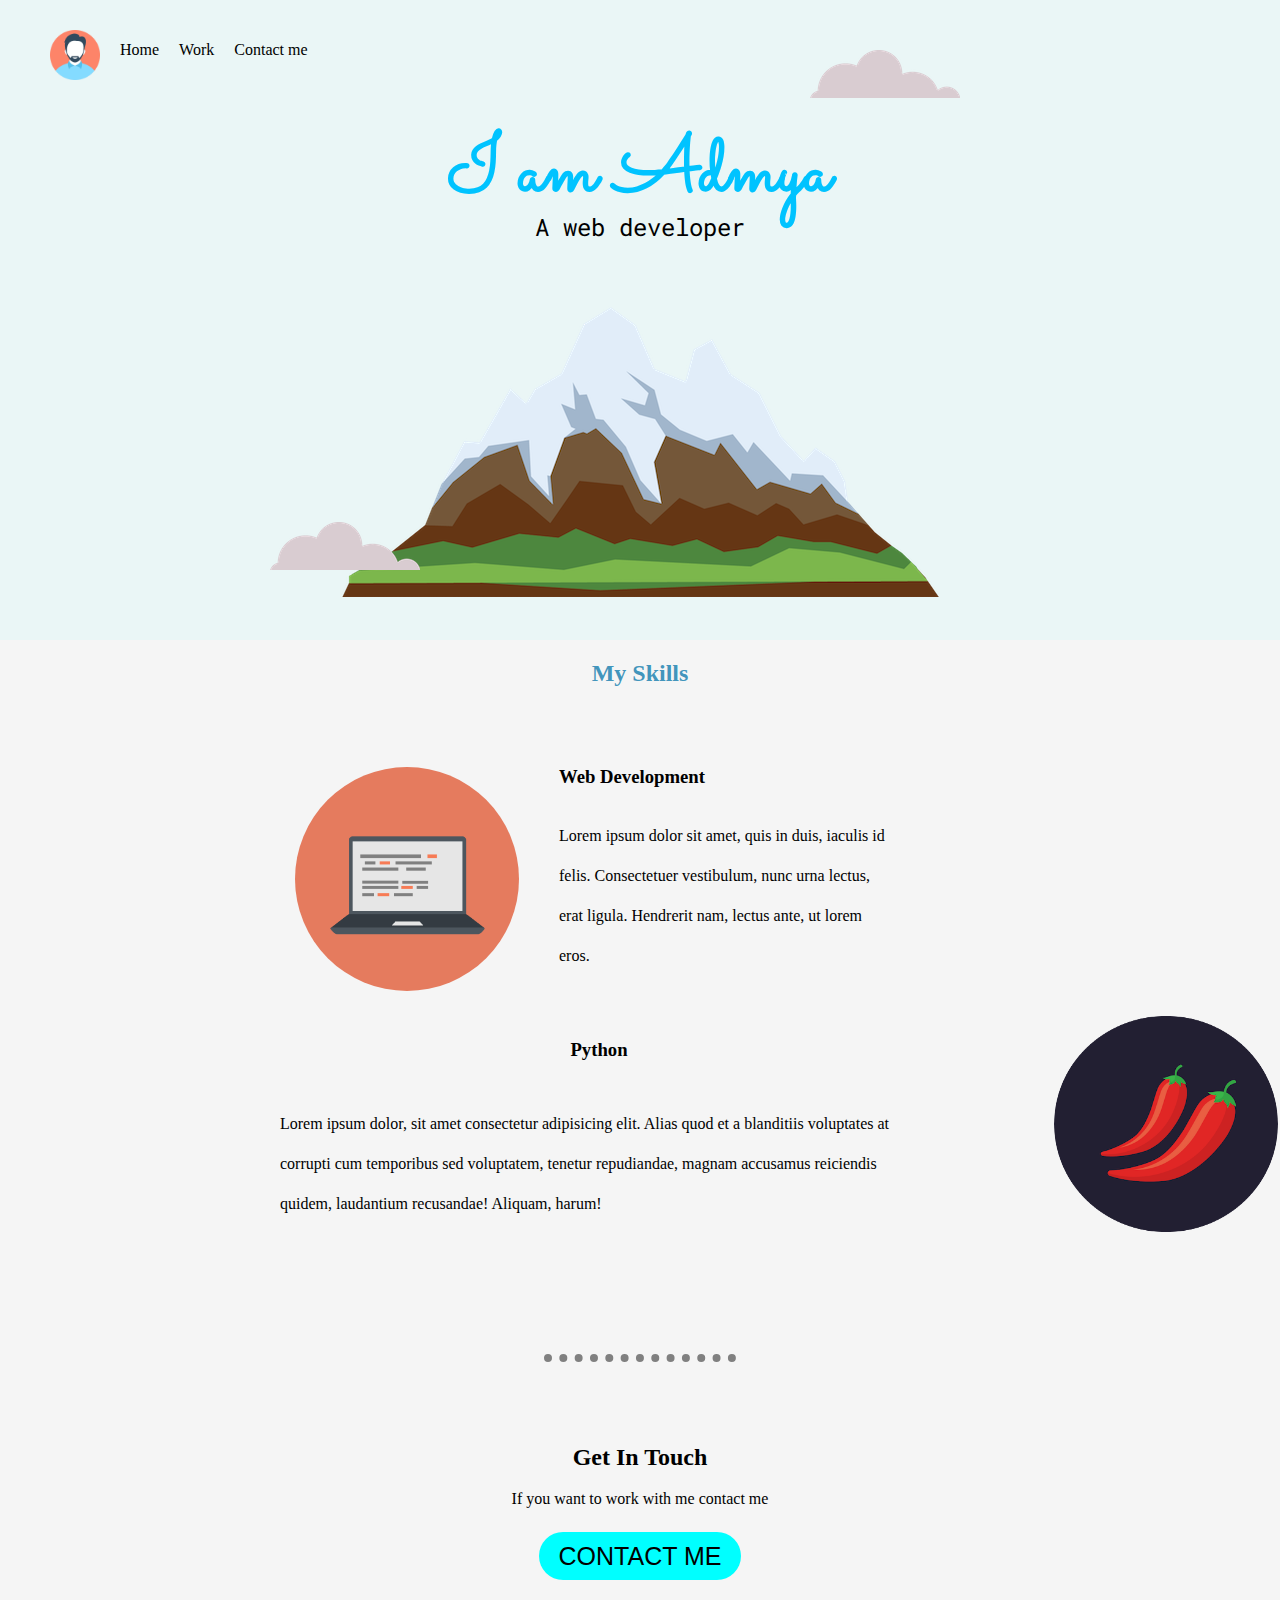
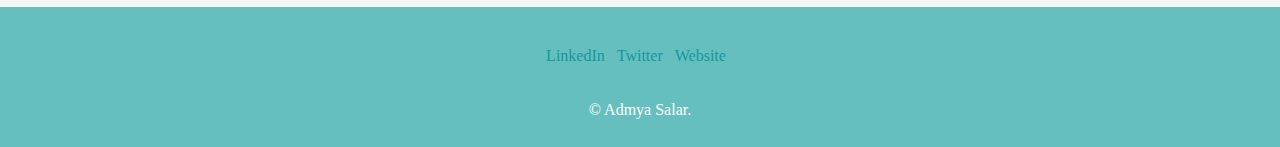
<file: index.html>
<!DOCTYPE html>
<html lang="en">

<head>
    <link rel="stylesheet" href="style.css">
    <link rel="icon" href="favicon.ico">
    <link rel="preconnect" href="https://fonts.googleapis.com">
    <link rel="preconnect" href="https://fonts.gstatic.com" crossorigin>
    <link href="https://fonts.googleapis.com/css2?family=Sacramento&display=swap" rel="stylesheet">
    <link rel="preconnect" href="https://fonts.googleapis.com">
    <link rel="preconnect" href="https://fonts.gstatic.com" crossorigin>
    <link href="https://fonts.googleapis.com/css2?family=Roboto+Mono:ital,wght@1,100&display=swap" rel="stylesheet">
    <title>My site</title>
</head>

<body>
    <div class="top-container">
        <img src="man.png" alt="" id = "profile-image">
        <div id = "nav">
        <ul>
            <li><a>Home</a></li>
            <li><a>Work</a></li>
            <li><a>Contact me</a></li>
        </ul>
    </div>
        <img src="cloud.png" alt="" id="cloud">
        <h1>I am Admya</h1>
        <h2 id = "top-text">A web developer</h2>
        <img src="mountain.png" alt="" id="mountain">
        <img src="cloud.png" alt="" id="cloud2">
    </div>
 
        <div class="skills">
            <h2 id = "head1">My Skills</h2>
            <div class="skill-row1">
                <img class="skill-image1"
             src="computer.png" alt="" >
                <h3 class="upper-skill-text">Web Development</h3>
                <p class = "upper-skill-text" >Lorem ipsum dolor sit amet, quis in duis, iaculis id felis. Consectetuer vestibulum, nunc urna
                    lectus, erat ligula. Hendrerit nam, lectus ante, ut lorem eros.</p>
            </div>
            <div class="skill-row2">
                
                <h3 class="lower-skill-text-head"><center>Python</center></h3>
                <p class="lower-skill-text">Lorem ipsum dolor, sit amet 
                    consectetur adipisicing elit. 
                    Alias quod et a blanditiis voluptates at corrupti cum 
                    temporibus sed voluptatem, tenetur repudiandae, magnam accusamus reiciendis quidem, laudantium recusandae! Aliquam, harum! </p>
                    <img class="skill-image2" src="chillies.png" alt="">
            </div>
        </div>
        <hr><br><br>
        <div class="contact-me"><br>
            <h2>Get In Touch</h2>
            
            <p id = "bottom-text">If you want to work with me contact me</p><br>
            <a class="btn" href="mailto:name@email.com">CONTACT ME</a>
        </div>
    </div>
<br><br>

    <div class="bottom-container">
        <a class="footer-link" href="https://www.linkedin.com/">LinkedIn      </a>
        <a class="footer-link" href="https://twitter.com/">Twitter</a>
        <a class="footer-link" href="https://www.appbrewery.co/">Website</a>
        <p class = "footer">© Admya Salar.</p>
    </div>
    

</body>

</html>
</file>
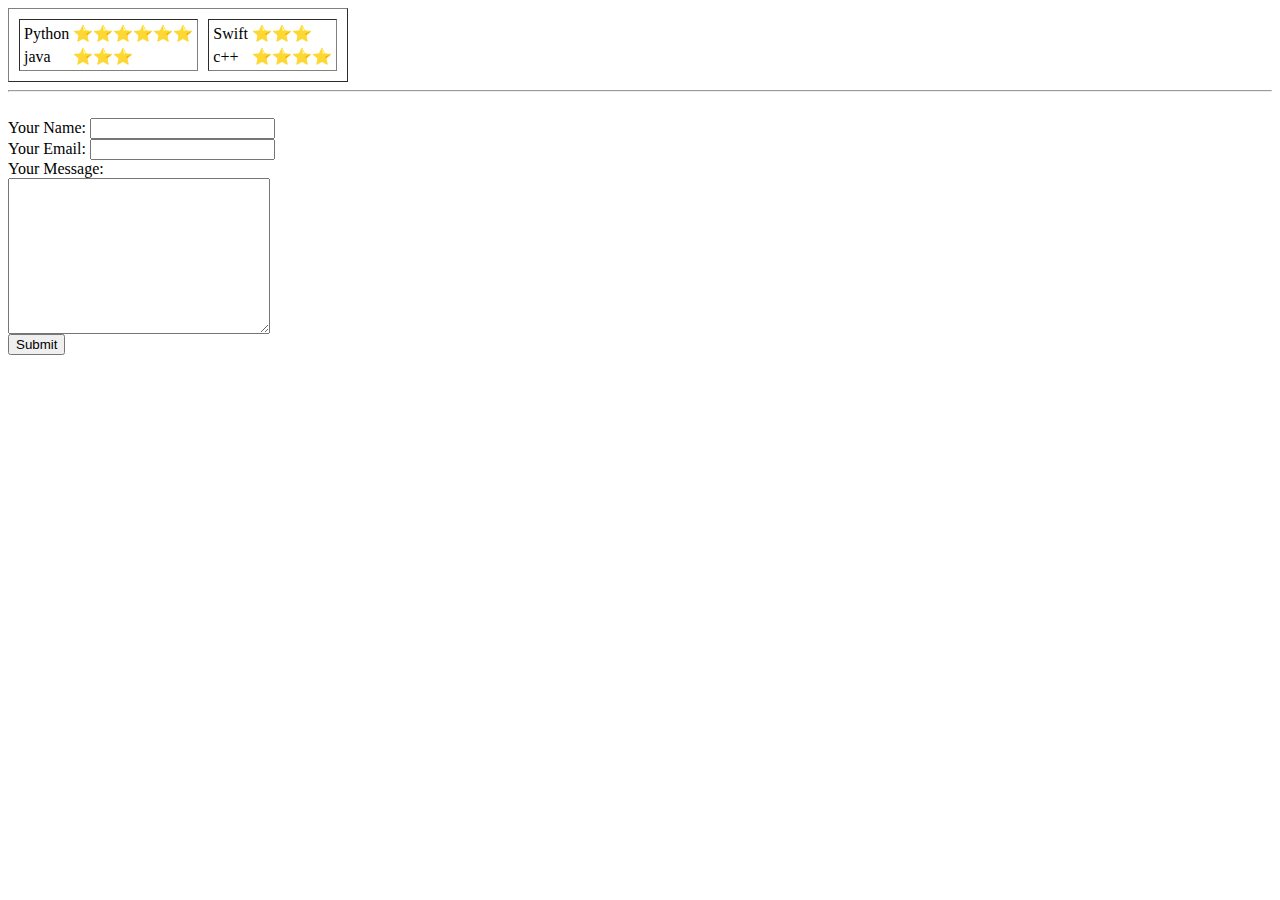
<file: sectionfirstexcersise1.html>
<html>

<head>
    <title>First challenge</title>
</head>

<body>
    <table =  border = "1" cellspacing = "10">
        <tr>
            <td>
                <table>
                    <tr>
                        <td>
                            Python
                        </td>
                        <td>
                            ⭐⭐⭐⭐⭐⭐
                        </td>
                    </tr>
                    <tr>
                        <td>
                            java
                        </td>
                        <td>
                            ⭐⭐⭐
                        </td>
                    </tr>
                </table>
            </td>
            <td>
                <table>
                    <tr>
                        <td>
                            Swift
                        </td>
                        <td>
                            ⭐⭐⭐
                        </td>
                    </tr>
                    <tr>
                        <td>
                            c++
                        </td>
                        <td>
                            ⭐⭐⭐⭐
                        </td>
                    </tr>
                </table>
            </td>
        </tr>
    </table>

<hr>
<br>
<form class="" action="mailto:info@londonappbrewery.com" method="post" enctype="text/plain">
    <label>Your Name:</label>
    <input type="text" name="name" value=""><br>
    <label>Your Email:</label>
    <input type="email" name="password" value=""><br>
    <label>Your Message:</label><br>
    <textarea name = "Message" rows="10" cols="30"></textarea><br>
    <input type="submit" name="">
    </form>
</body>

</html>
</file>
<file: style.css>
Body{
    background-color:whitesmoke;
    margin: 0;
    font-family: verdana;
    
}

.top-container{
    
    height: 640px;
    background-color:#EAF6F6;
    text-align: center;
}
#cloud{
    position: absolute;
    right: 320px;
    top: 50px;
}
#mountain{
position: relative;
top: 200px;
}
#cloud2{
    position: absolute;
    left:270px;
    bottom: 330px;
}
h1{
    margin: 0px;
    text-align: center;
    position: relative;
    top: 170px;
    font-family: 'Sacramento', cursive;
    color: #00c3ff;
    line-height: 8px;
    font-size: 5rem;

}
#top-text{
    margin: 0px;
    text-align: center;
    position: relative;
    top: 203px;
    font-family: 'Roboto Mono', monospace;
    font-weight: normal;
    color: #000000;
}
.middle-container{
text-align: center;
}
#profile-image{
    height: 50px;
    position: absolute;
    left: 50px;
    top: 30px;
}
#profile-image:hover{
    cursor: pointer;
}
#nav{
    position: absolute;
    list-style: none;
    left: 70px;
    top: 15px;
}
ul{
    list-style: none;
}
li{
    float: left;
    margin: 10px;
    font-family: cursive;
}
li:hover{
    cursor: pointer;
}
.skill-image1{
    border-radius: 2000px;
    float: left;
    margin: 40px;
    width: 35%;
}
.skill-row1{
    width: 50%;
    margin: 0 auto 40px auto;
    line-height: 40px;
    position: relative;
    right: 65px;
    
}
.skill-row2{
    width: 50%;
    margin: 0 auto 0 auto;
    line-height: 40px;
    position: relative;
    right: 40px;
    height: 360px;

    
}

.skill-image2{ 
    position: relative;
    left: 774px;
    bottom: 180px;
    width: 35%;
    border-radius: 2000px;
    
}
.upper-skill-text{
    position: relative;
    top: 30px;
    
    
}
.lower-skill-text{
    position: relative;
    top: 44px;
    float: left;
    
}

.lower-skill-text-head{
    position: relative;
    top: 44px;
    right: 153px;
}
#head1{
    margin-bottom: 40px;

}
#head1{
    text-align: center;
    font: optional;color: #2988b4e3;
    font-family: cursive;
}
.contact-me{
    text-align: center;
}
#bottom-text{
    font-family: cursive;
}
.btn{
    border-radius: 28px;
    font-family: Arial;
    color: #000000;
    background-color: aqua;
    font-size: 25px;
    padding: 10px 20px 10px 20px;
    text-decoration: none;
}
.bottom-container{
    background-color:#66BFBF ;
    height: 140px;
    margin: 0;
    text-align: center;
}
.footer-link{
    color: #11999E;
    position: relative;
    top: 40px;
    text-decoration: none;
    margin-right: 8px;
    font-family: cursive;

}
.footer{
    position: relative;
    top: 60px;
    color: white;
    
}
hr{
    border-style: none;
    border-top-style: dotted;
    border-width: 8px;
    width: 15%;
}
</file>
